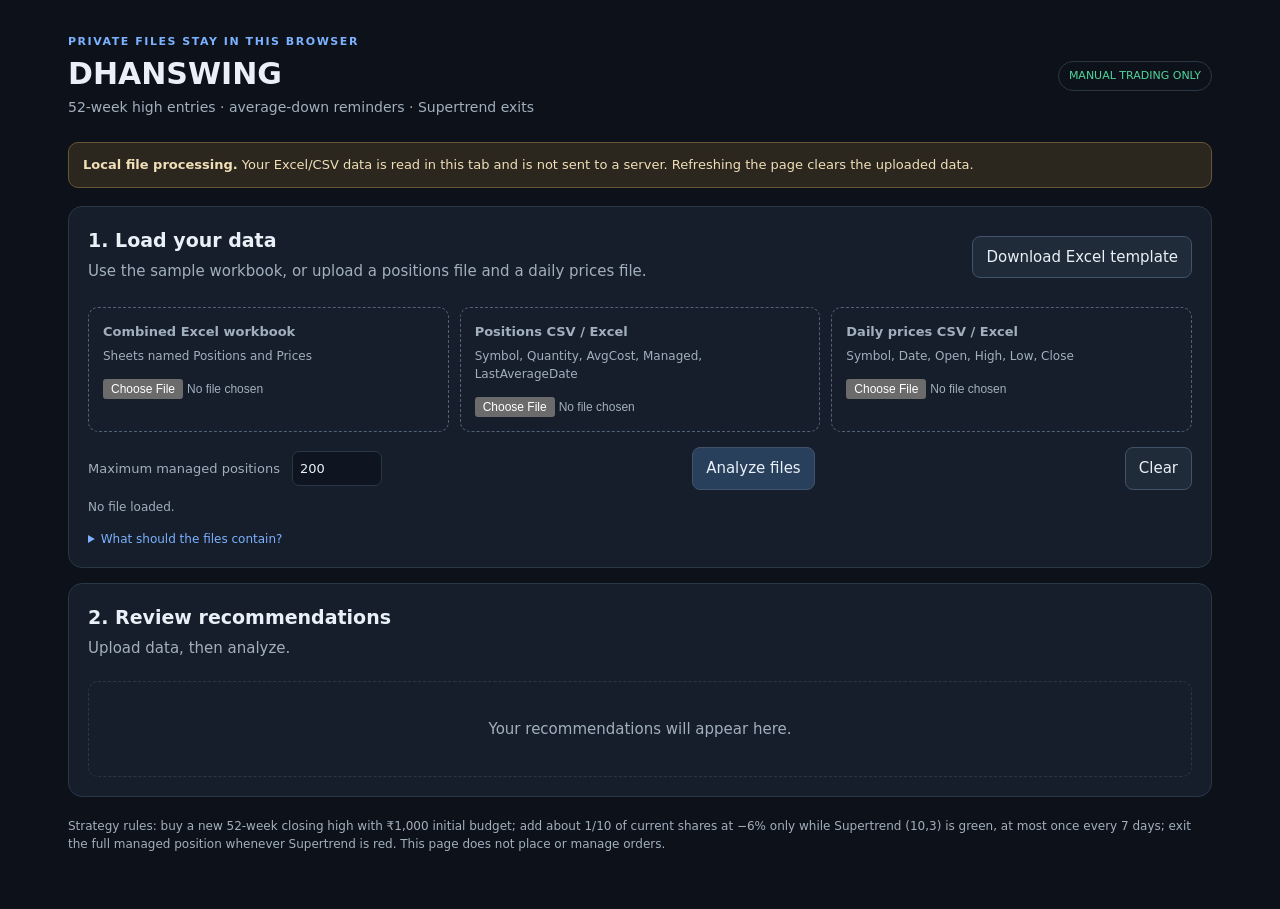
<file: site/index.html>
<!doctype html>
<html lang="en"><head>
<meta charset="utf-8"><meta name="viewport" content="width=device-width, initial-scale=1">
<meta name="theme-color" content="#101722"><title>DHANSWING · Manual Strategy Assistant</title>
<link rel="stylesheet" href="./styles.css">
<script src="https://cdn.sheetjs.com/xlsx-0.20.3/package/dist/xlsx.full.min.js"></script>
<script defer src="./app.js"></script>
</head><body><main>
<header><div><p class="eyebrow">PRIVATE FILES STAY IN THIS BROWSER</p><h1>DHANSWING</h1><p class="sub">52-week high entries · average-down reminders · Supertrend exits</p></div><span class="badge">MANUAL TRADING ONLY</span></header>
<div class="alert"><strong>Local file processing.</strong> Your Excel/CSV data is read in this tab and is not sent to a server. Refreshing the page clears the uploaded data.</div>
<section class="card"><div class="section-head"><div><h2>1. Load your data</h2><p>Use the sample workbook, or upload a positions file and a daily prices file.</p></div><button id="templateBtn" class="secondary">Download Excel template</button></div>
<div class="upload-grid">
<label class="upload"><span>Combined Excel workbook</span><small>Sheets named Positions and Prices</small><input id="combinedFile" type="file" accept=".xlsx,.xls"></label>
<label class="upload"><span>Positions CSV / Excel</span><small>Symbol, Quantity, AvgCost, Managed, LastAverageDate</small><input id="positionsFile" type="file" accept=".csv,.xlsx,.xls"></label>
<label class="upload"><span>Daily prices CSV / Excel</span><small>Symbol, Date, Open, High, Low, Close</small><input id="pricesFile" type="file" accept=".csv,.xlsx,.xls"></label>
</div>
<div class="row controls"><label>Maximum managed positions <input id="maxPositions" type="number" min="1" max="10000" value="200"></label><button id="analyzeBtn">Analyze files</button><button id="clearBtn" class="secondary">Clear</button></div>
<div id="fileStatus" class="status" aria-live="polite">No file loaded.</div>
<details class="help"><summary>What should the files contain?</summary>
<p><b>Positions:</b> one row per open holding. Use columns Symbol, Quantity, AvgCost, Managed, LastAverageDate. Set Managed to Yes only for positions governed by this strategy. LastAverageDate is optional until you average.</p>
<p><b>Daily prices:</b> one row per symbol per trading day, with Symbol, Date, Open, High, Low, Close. Include at least 253 completed daily candles per symbol to check a 52-week high. Upload historical prices for the symbols you want to scan.</p>
<p>The template workbook has both sheets. You can also upload the two CSV files separately. Prices must be daily bars; the app uses the latest date in your file.</p></details>
</section>
<section class="card"><div class="section-head"><div><h2>2. Review recommendations</h2><p id="summary">Upload data, then analyze.</p></div></div>
<div id="results" class="results"><div class="empty">Your recommendations will appear here.</div></div></section>
<footer>Strategy rules: buy a new 52-week closing high with ₹1,000 initial budget; add about 1/10 of current shares at −6% only while Supertrend (10,3) is green, at most once every 7 days; exit the full managed position whenever Supertrend is red. This page does not place or manage orders.</footer>
</main></body></html>
</file>
<file: site/styles.css>
:root{color-scheme:dark;--bg:#0d121a;--panel:#151e2a;--line:#293747;--text:#e9f0f7;--muted:#a2afbd;--blue:#7cb1ff;--green:#51d49a;--red:#ff7679;--amber:#f1c36b}*{box-sizing:border-box}body{margin:0;background:var(--bg);color:var(--text);font:15px/1.5 system-ui,-apple-system,"Segoe UI",sans-serif}main{max-width:1180px;padding:28px 18px 56px;margin:0 auto}header,.section-head,.row{display:flex;align-items:center;justify-content:space-between;gap:16px;flex-wrap:wrap}h1{font-size:30px;line-height:1.15;margin:3px 0}h2{font-size:19px;margin:0}p{color:var(--muted);margin:6px 0}.eyebrow{font-size:11px;letter-spacing:.14em;color:var(--blue);font-weight:700}.sub{font-size:14px}.badge{font-size:11px;color:var(--green);border:1px solid var(--line);padding:6px 10px;border-radius:20px}.alert{border:1px solid #675533;background:#2b271e;border-radius:10px;padding:12px 14px;margin:18px 0;color:#f1dfb8;font-size:13px}.card{background:var(--panel);border:1px solid var(--line);border-radius:14px;padding:19px;margin:15px 0}.upload-grid{display:grid;grid-template-columns:repeat(3,minmax(0,1fr));gap:11px;margin-top:18px}.upload{border:1px dashed #526276;border-radius:10px;padding:14px;display:flex;flex-direction:column;gap:6px;cursor:pointer}.upload span{font-weight:650}.upload small,.help,.status,footer{font-size:12px;color:var(--muted)}input[type=file]{font-size:12px;max-width:100%;margin-top:8px}input[type=number]{width:90px;margin-left:8px}button{font:inherit;color:var(--text);border:1px solid #40536a;background:#29405d;border-radius:8px;padding:9px 13px;cursor:pointer}button:hover{background:#345578}button.secondary{background:#202b39}.controls{margin:15px 0 7px}label{color:var(--muted);font-size:13px}input[type=number]{font:inherit;color:var(--text);background:#0e1520;border:1px solid var(--line);border-radius:7px;padding:7px}.status{margin-top:8px}.ok{color:var(--green)}.bad{color:var(--red)}.help{margin-top:14px}.help summary{cursor:pointer;color:var(--blue)}.help p{font-size:13px}.results{margin-top:15px}.empty{padding:36px 10px;text-align:center;color:var(--muted);border:1px dashed var(--line);border-radius:10px}.kpis{display:grid;grid-template-columns:repeat(4,1fr);gap:10px;margin-bottom:14px}.kpi{border:1px solid var(--line);background:#101823;border-radius:9px;padding:12px}.kpi b{font-size:20px;display:block}.kpi span{font-size:11px;color:var(--muted)}.table-wrap{overflow:auto;margin:10px 0 20px}table{border-collapse:collapse;width:100%;min-width:850px;font-size:12px}th,td{text-align:left;padding:9px 8px;border-bottom:1px solid var(--line);vertical-align:top}th{color:var(--muted);font-weight:600;white-space:nowrap}.green{color:var(--green);font-weight:650}.red{color:var(--red);font-weight:650}.amber{color:var(--amber)}.section-title{margin:16px 0 4px;font-weight:700}.errors{color:var(--amber);white-space:pre-wrap;font-size:12px}footer{margin-top:20px} @media(max-width:760px){main{padding:18px 12px 42px}.upload-grid{grid-template-columns:1fr}.kpis{grid-template-columns:repeat(2,1fr)}header{align-items:flex-start}}
</file>
